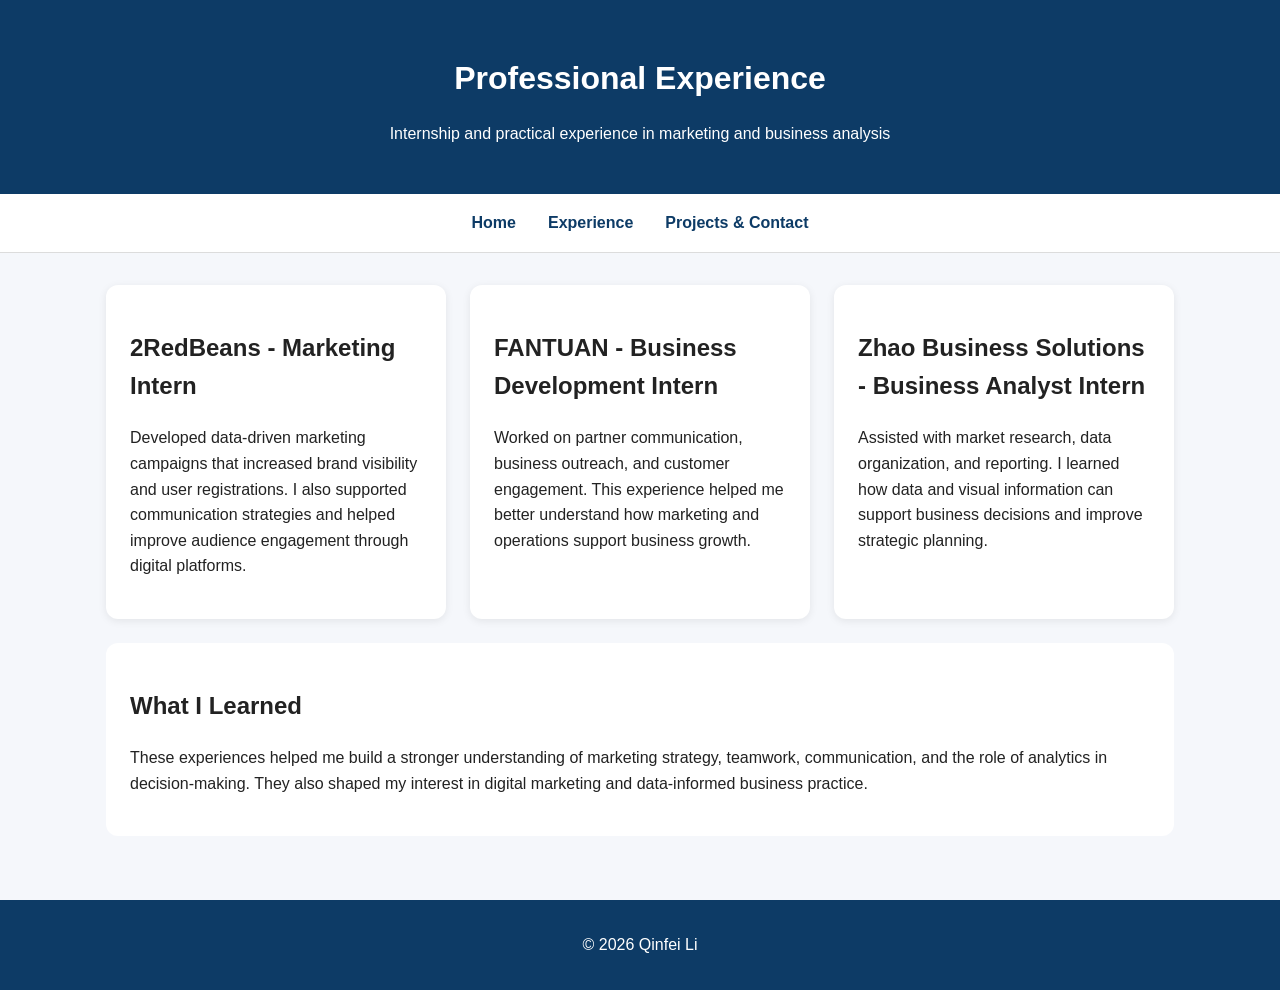
<file: page2.html>
<!DOCTYPE html>
<html lang="en">
<head>
  <meta charset="UTF-8" />
  <meta name="viewport" content="width=device-width, initial-scale=1.0" />
  <title>Qinfei Li | Experience</title>
  <link rel="stylesheet" href="styles.css" />
</head>
<body>
  <header class="site-header">
    <h1>Professional Experience</h1>
    <p>Internship and practical experience in marketing and business analysis</p>
  </header>

  <nav>
    <ul class="nav-list">
      <li><a href="index.html">Home</a></li>
      <li><a href="page2.html">Experience</a></li>
      <li><a href="page3.html">Projects & Contact</a></li>
    </ul>
  </nav>

  <main>
    <section class="experience-grid">
      <article class="card">
        <h2>2RedBeans - Marketing Intern</h2>
        <p>Developed data-driven marketing campaigns that increased brand visibility and user registrations. I also supported communication strategies and helped improve audience engagement through digital platforms.</p>
      </article>

      <article class="card">
        <h2>FANTUAN - Business Development Intern</h2>
        <p>Worked on partner communication, business outreach, and customer engagement. This experience helped me better understand how marketing and operations support business growth.</p>
      </article>

      <article class="card">
        <h2>Zhao Business Solutions - Business Analyst Intern</h2>
        <p>Assisted with market research, data organization, and reporting. I learned how data and visual information can support business decisions and improve strategic planning.</p>
      </article>
    </section>

    <section class="intro-box">
      <h2>What I Learned</h2>
      <p>These experiences helped me build a stronger understanding of marketing strategy, teamwork, communication, and the role of analytics in decision-making. They also shaped my interest in digital marketing and data-informed business practice.</p>
    </section>
  </main>

  <footer>
    <p>&copy; 2026 Qinfei Li</p>
  </footer>
</body>
</html>
</file>
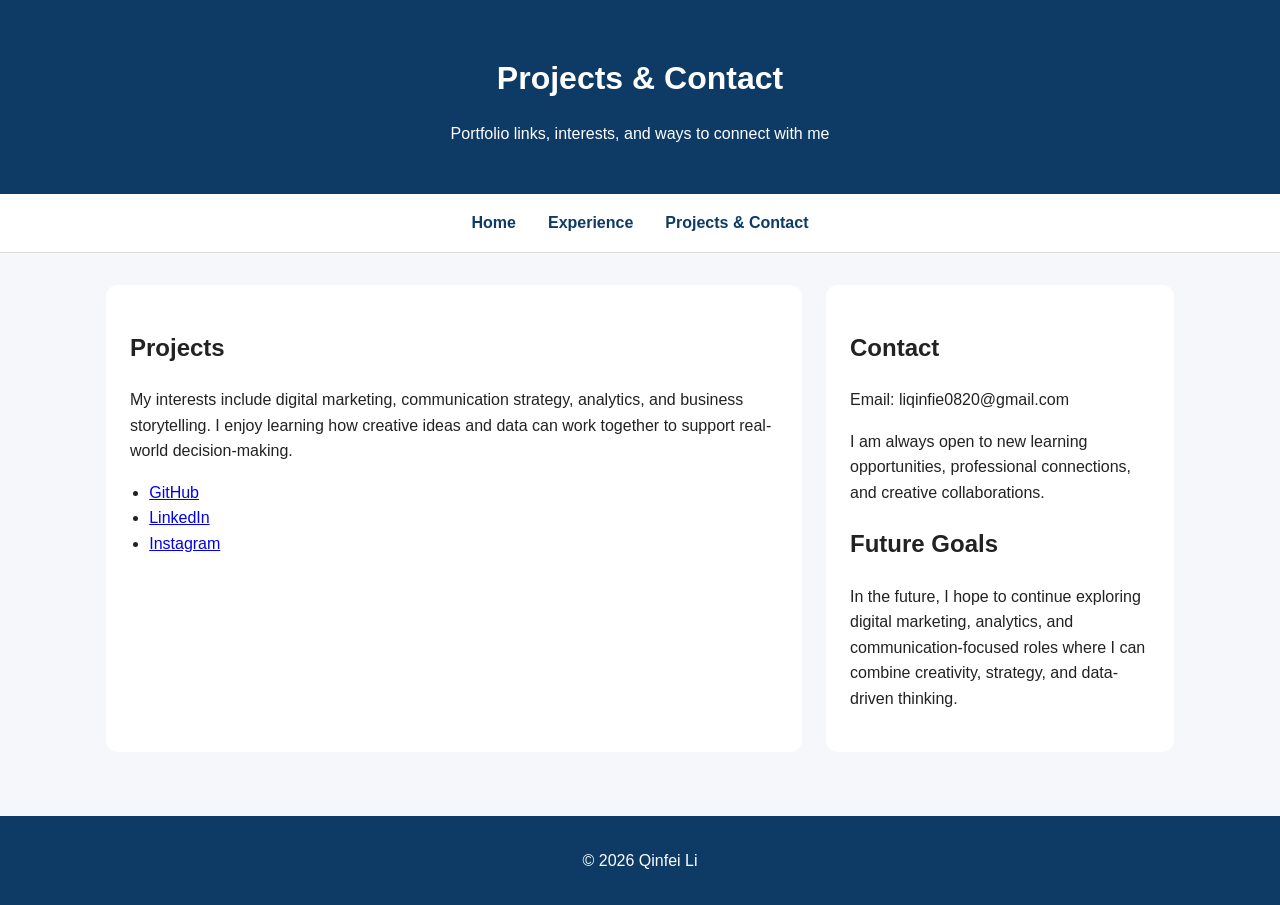
<file: page3.html>
<!DOCTYPE html>
<html lang="en">
<head>
  <meta charset="UTF-8" />
  <meta name="viewport" content="width=device-width, initial-scale=1.0" />
  <title>Qinfei Li | Projects & Contact</title>
  <link rel="stylesheet" href="styles.css" />
</head>
<body>
  <header class="site-header">
    <h1>Projects & Contact</h1>
    <p>Portfolio links, interests, and ways to connect with me</p>
  </header>

  <nav>
    <ul class="nav-list">
      <li><a href="index.html">Home</a></li>
      <li><a href="page2.html">Experience</a></li>
      <li><a href="page3.html">Projects & Contact</a></li>
    </ul>
  </nav>

  <main class="projects-layout">
    <section class="project-box">
      <h2>Projects</h2>
      <p>My interests include digital marketing, communication strategy, analytics, and business storytelling. I enjoy learning how creative ideas and data can work together to support real-world decision-making.</p>
      
      <ul>
        <li><a href="https://github.com/" target="_blank">GitHub</a></li>
        <li><a href="https://www.linkedin.com/" target="_blank">LinkedIn</a></li>
        <li><a href="https://www.instagram.com/" target="_blank">Instagram</a></li>
      </ul>
    </section>

    <section class="project-box">
      <h2>Contact</h2>
      <p>Email: liqinfie0820@gmail.com</p>
      <p>I am always open to new learning opportunities, professional connections, and creative collaborations.</p>

      <h2>Future Goals</h2>
      <p>In the future, I hope to continue exploring digital marketing, analytics, and communication-focused roles where I can combine creativity, strategy, and data-driven thinking.</p>
    </section>
  </main>

  <footer>
    <p>&copy; 2026 Qinfei Li</p>
  </footer>
</body>
</html>
</file>
<file: styles.css>
* {
  box-sizing: border-box;
}

body {
  margin: 0;
  font-family: Arial, sans-serif;
  line-height: 1.6;
  background-color: #f5f7fb;
  color: #222;
}

.site-header {
  background-color: #0d3b66;
  color: white;
  text-align: center;
  padding: 2rem 1rem;
}

.site-header h1 {
  margin-bottom: 0.5rem;
}

nav {
  background-color: #ffffff;
  border-bottom: 1px solid #dcdcdc;
}

.nav-list {
  list-style: none;
  display: flex;
  justify-content: center;
  gap: 2rem;
  margin: 0;
  padding: 1rem;
}

.nav-list a {
  text-decoration: none;
  color: #0d3b66;
  font-weight: bold;
}

.nav-list a:hover {
  color: #1d70b8;
}

main {
  max-width: 1100px;
  margin: 0 auto;
  padding: 2rem 1rem;
}

.hero {
  display: flex;
  align-items: center;
  gap: 2rem;
  margin-bottom: 2rem;
  background-color: white;
  padding: 1.5rem;
  border-radius: 12px;
}

.hero img {
  width: 280px;
  max-width: 100%;
  height: auto;
  border-radius: 12px;
}

.hero-text {
  flex: 1;
}

.intro-box {
  background-color: white;
  padding: 1.5rem;
  border-radius: 12px;
  margin-top: 1.5rem;
}

.experience-grid {
  display: grid;
  grid-template-columns: repeat(3, 1fr);
  gap: 1.5rem;
}

.card {
  background-color: white;
  padding: 1.5rem;
  border-radius: 12px;
  box-shadow: 0 2px 8px rgba(0, 0, 0, 0.08);
}

.projects-layout {
  display: grid;
  grid-template-columns: 2fr 1fr;
  gap: 1.5rem;
}

.project-box {
  background-color: white;
  padding: 1.5rem;
  border-radius: 12px;
}

.project-box ul {
  padding-left: 1.2rem;
}

footer {
  text-align: center;
  background-color: #0d3b66;
  color: white;
  padding: 1rem;
  margin-top: 2rem;
}

@media (max-width: 768px) {
  .nav-list {
    flex-direction: column;
    align-items: center;
    gap: 0.8rem;
  }

  .hero {
    flex-direction: column;
    text-align: center;
  }

  .experience-grid {
    grid-template-columns: 1fr;
  }

  .projects-layout {
    grid-template-columns: 1fr;
  }
}
</file>
